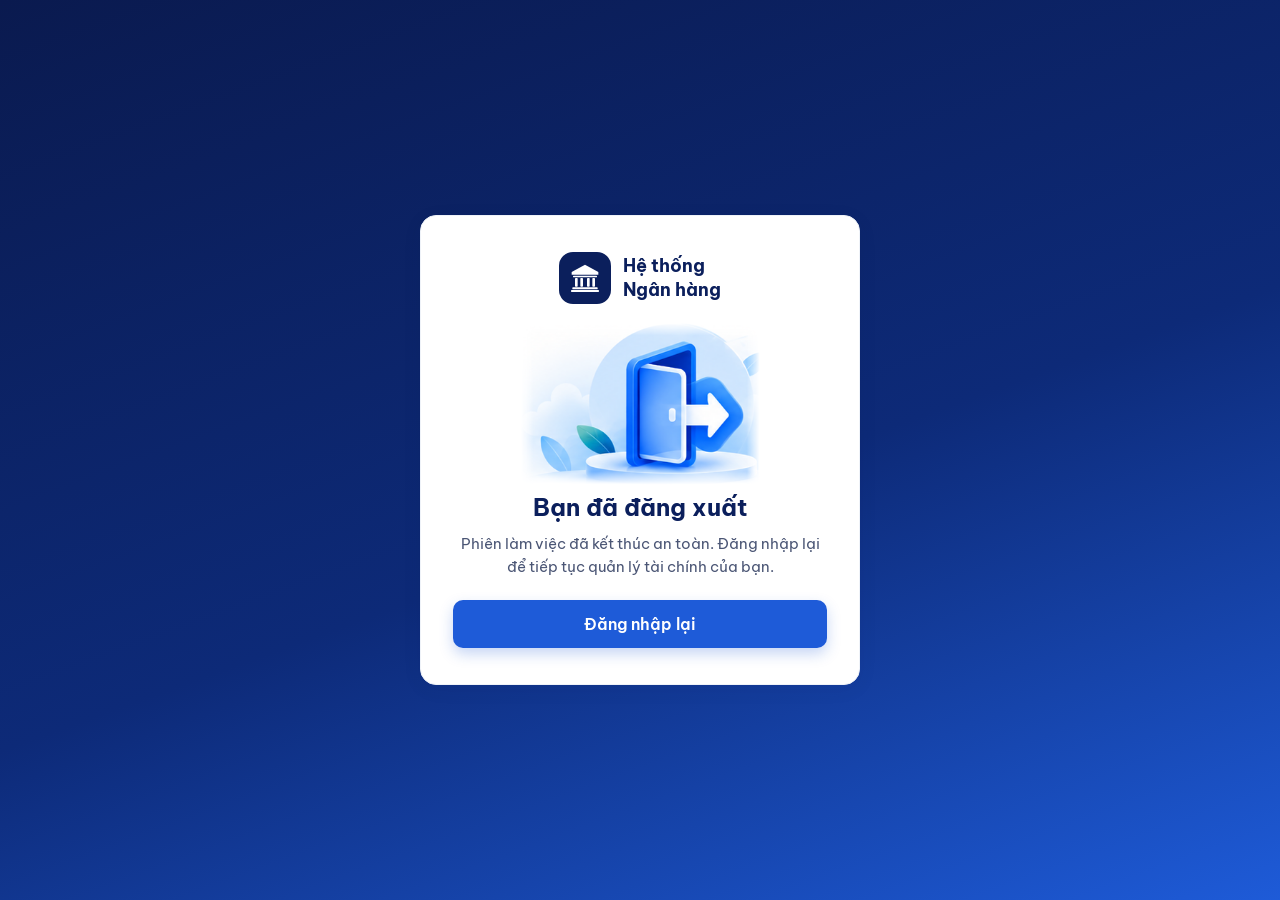
<file: NganHang/wwwroot/login.html>
<!DOCTYPE html>
<html lang="vi">
<head>
  <meta charset="UTF-8">
  <meta name="viewport" content="width=device-width, initial-scale=1">
  <title>Đăng nhập – Hệ thống Ngân hàng</title>
  <link rel="preconnect" href="https://fonts.googleapis.com">
  <link rel="preconnect" href="https://fonts.gstatic.com" crossorigin>
  <link rel="stylesheet" href="https://fonts.googleapis.com/css2?family=Be+Vietnam+Pro:wght@400;500;600;700;800&display=swap">
  <link rel="stylesheet" href="css/variables.css">
  <link rel="stylesheet" href="css/components.css">
  <style>
    body { min-height: 100vh; display: flex; align-items: center; justify-content: center; padding: 20px;
      background: linear-gradient(160deg, #0A1A4F 0%, #0D2A78 55%, #1E5BD8 100%); }
    .login { width: 100%; max-width: 440px; text-align: center; padding: 36px 32px; }
    .login__logo { display: inline-flex; align-items: center; gap: 12px; color: var(--navy); font-weight: 700; font-size: 18px; text-align: left; line-height: 1.3; }
    .login__logo span { width: 52px; height: 52px; border-radius: 14px; background: var(--navy); display: inline-flex; align-items: center; justify-content: center; }
    .login__logo svg { width: 32px; height: 32px; }
    .login__art { width: 240px; margin: 18px auto 4px; }
    .login h1 { font-size: 24px; color: var(--navy); }
    .login p { color: var(--text-2); margin: 8px 0 22px; }
  </style>
</head>
<body>
  <main class="card login">
    <div class="login__logo"><span id="logo"></span>Hệ thống<br>Ngân hàng</div>
    <img class="login__art" src="assets/images/logout-door.png" alt="">
    <h1>Bạn đã đăng xuất</h1>
    <p>Phiên làm việc đã kết thúc an toàn. Đăng nhập lại để tiếp tục quản lý tài chính của bạn.</p>
    <a class="btn btn--primary btn--lg btn--block" href="index.html">Đăng nhập lại</a>
  </main>
  <script src="js/icons.js"></script>
  <script>document.getElementById("logo").innerHTML = App.logoSvg(32);</script>
</body>
</html>
</file>
<file: NganHang/wwwroot/css/variables.css>
/* =========================================================
   DESIGN SYSTEM – Hệ thống Ngân hàng
   Tất cả màu, bo góc, bóng đổ dùng chung cho mọi trang.
   ========================================================= */
:root {
  /* Màu chủ đạo */
  --primary: #1E5BD8;
  --primary-hover: #174BB8;
  --primary-soft: #E8F0FE;
  --navy: #0B1F5C;
  --navy-2: #0B2A6F;

  /* Chữ & nền */
  --text: #0F1B3D;
  --text-2: #4B5675;
  --muted: #6B7590;
  --placeholder: #8A93A8;
  --bg-page: #F4F7FC;
  --card: #FFFFFF;
  --border: #E8EDF5;
  --border-2: #EEF2F8;
  --row-hover: #F7FAFF;
  --table-head: #F6F8FC;

  /* Trạng thái */
  --green: #16A34A;
  --green-soft: #E8F8EE;
  --red: #EF4444;
  --red-soft: #FDECEC;
  --amber: #D97706;
  --amber-soft: #FEF3D7;
  --orange: #F59E0B;
  --orange-deep: #F97316;
  --orange-soft: #FFF4E2;
  --purple: #7C3AED;
  --purple-soft: #F1EAFE;
  --blue: #2563EB;
  --blue-soft: #E8F0FE;

  /* Hình khối */
  --radius-xl: 20px;
  --radius-lg: 16px;
  --radius-md: 12px;
  --radius-sm: 8px;
  --shadow: 0 4px 20px rgba(15, 27, 61, 0.06);
  --shadow-hover: 0 10px 28px rgba(15, 27, 61, 0.10);
  --shadow-modal: 0 24px 60px rgba(11, 31, 92, 0.25);

  /* Layout */
  --sidebar-w: 265px;
  --header-h: 72px;
  --gap: 20px;
  --pad: 24px;

  /* Font */
  --font: "Be Vietnam Pro", "Segoe UI", Arial, sans-serif;
  --font-hand: "Dancing Script", "Segoe Script", "Brush Script MT", cursive;
}

*, *::before, *::after { box-sizing: border-box; }

html { -webkit-text-size-adjust: 100%; }

body {
  margin: 0;
  font-family: var(--font);
  font-size: 15px;
  line-height: 1.5;
  color: var(--text);
  background: var(--bg-page);
  -webkit-font-smoothing: antialiased;
  overflow-x: hidden;
}

body.no-scroll { overflow: hidden; }

img { max-width: 100%; display: block; }

a { color: inherit; text-decoration: none; }

button, input, select, textarea { font: inherit; color: inherit; }

button { cursor: pointer; }

h1, h2, h3, h4, p { margin: 0; }

svg.ic { flex: none; display: inline-block; vertical-align: middle; }

:focus-visible {
  outline: 3px solid rgba(30, 91, 216, 0.45);
  outline-offset: 2px;
}

.sr-only {
  position: absolute; width: 1px; height: 1px; padding: 0; margin: -1px;
  overflow: hidden; clip: rect(0, 0, 0, 0); white-space: nowrap; border: 0;
}

.money-in { color: var(--green); }
.money-out { color: var(--red); }

@media (prefers-reduced-motion: reduce) {
  *, *::before, *::after {
    animation-duration: 0.01ms !important;
    animation-iteration-count: 1 !important;
    transition-duration: 0.01ms !important;
  }
}

[hidden] { display: none !important; }
</file>
<file: NganHang/wwwroot/css/components.css>
/* =========================================================
   COMPONENT DÙNG CHUNG: card, nút, badge, bảng, modal, toast, form, biểu đồ
   ========================================================= */

/* ---------- CARD ---------- */
.card {
  background: var(--card);
  border: 1px solid var(--border-2);
  border-radius: var(--radius-lg);
  box-shadow: var(--shadow);
  padding: 20px;
  min-width: 0;
}
.card__head {
  display: flex; align-items: center; justify-content: space-between; gap: 12px;
  margin-bottom: 14px;
}
.card__head { flex-wrap: wrap; }
.card__title {
  display: flex; align-items: center; gap: 10px;
  font-size: 20px; font-weight: 700; color: var(--text); letter-spacing: -0.01em;
}
.card__title .ic { color: var(--primary); }
.card__title--sm { font-size: 19px; }
.link-more {
  display: inline-flex; align-items: center; gap: 4px;
  font-size: 15px; font-weight: 500; color: var(--primary);
  white-space: nowrap;
}
.link-more:hover { text-decoration: underline; }

/* ---------- NÚT ---------- */
.btn {
  display: inline-flex; align-items: center; justify-content: center; gap: 8px;
  height: 44px; padding: 0 18px;
  border-radius: 10px; border: 1px solid transparent;
  font-size: 15px; font-weight: 600; white-space: nowrap;
  transition: background .2s, border-color .2s, box-shadow .2s, color .2s, transform .1s;
}
.btn:active { transform: translateY(1px); }
.btn[disabled] { opacity: .55; cursor: not-allowed; }
.btn--primary { background: var(--primary); color: #fff; box-shadow: 0 6px 14px rgba(30, 91, 216, .25); }
.btn--primary:hover { background: var(--primary-hover); }
.btn--orange { background: linear-gradient(90deg, #F97316, #EA580C); color: #fff; box-shadow: 0 6px 14px rgba(234, 88, 12, .25); }
.btn--orange:hover { background: linear-gradient(90deg, #EA580C, #C2410C); }
.btn--danger { background: var(--red); color: #fff; box-shadow: 0 6px 14px rgba(239, 68, 68, .28); }
.btn--danger:hover { background: #DC2626; }
.btn--outline { background: #fff; border-color: #BFD3F7; color: var(--primary); }
.btn--outline:hover { background: var(--primary-soft); }
.btn--outline-orange { background: #fff; border-color: #FBC9A1; color: #EA580C; }
.btn--outline-orange:hover { background: #FFF4EC; }
.btn--soft { background: #EEF3FC; color: var(--navy); }
.btn--soft:hover { background: #E2EAF8; }
.btn--block { width: 100%; }
.btn--lg { height: 48px; font-size: 16px; }

.round-btn {
  width: 36px; height: 36px; border-radius: 50%; border: 0;
  display: inline-flex; align-items: center; justify-content: center;
  background: var(--primary-soft); color: var(--primary);
  transition: transform .2s, background .2s;
  flex: none;
}
.round-btn:hover { transform: translateX(2px); }

.copy-btn {
  border: 0; background: none; padding: 4px; border-radius: 6px;
  color: var(--muted); display: inline-flex;
}
.copy-btn:hover { color: var(--primary); background: var(--primary-soft); }

/* ---------- BADGE ---------- */
.badge {
  display: inline-flex; align-items: center; gap: 6px;
  padding: 4px 10px; border-radius: 8px;
  font-size: 14px; font-weight: 500; white-space: nowrap;
}
.badge--success { background: var(--green-soft); color: var(--green); }
.badge--pending { background: var(--amber-soft); color: var(--amber); }
.badge--failed { background: var(--red-soft); color: var(--red); }
.badge--dot::before { content: ""; width: 7px; height: 7px; border-radius: 50%; background: currentColor; }
.badge--sm { font-size: 13px; padding: 3px 10px; border-radius: 20px; }

.trend {
  display: inline-flex; align-items: center; gap: 4px;
  padding: 2px 8px; border-radius: 6px;
  font-size: 15px; font-weight: 700;
}
.trend--up { background: var(--green-soft); color: var(--green); }
.trend--down { background: var(--red-soft); color: var(--red); }

/* ---------- ICON TRÒN GIAO DỊCH ---------- */
.tx-ic {
  width: 34px; height: 34px; border-radius: 50%;
  display: inline-flex; align-items: center; justify-content: center; flex: none;
}
.tx-ic--out { background: #FDECEE; color: #E5484D; }
.tx-ic--in { background: var(--green-soft); color: var(--green); }
.tx-ic--bill { background: var(--purple-soft); color: var(--purple); }
.tx-ic--interest { background: var(--purple-soft); color: var(--purple); }
.tx-ic--shop { background: #FFF1E6; color: #EA580C; }

/* ---------- BẢNG ---------- */
.table-wrap { overflow-x: auto; -webkit-overflow-scrolling: touch; }
.table { width: 100%; border-collapse: collapse; font-size: 14px; }
.table-wrap > .table { min-width: 520px; } /* màn hẹp: bảng cuộn ngang trong card, không bóp méo cột */
.table th {
  background: var(--table-head); color: var(--muted);
  font-weight: 500; text-align: left; white-space: nowrap;
  padding: 10px 12px;
}
.table th:first-child { border-radius: 8px 0 0 8px; }
.table th:last-child { border-radius: 0 8px 8px 0; }
.table td { padding: 10px 12px; border-bottom: 1px solid var(--border-2); vertical-align: middle; }
.table tbody tr:last-child td { border-bottom: 0; }
.table tbody tr.is-clickable { cursor: pointer; transition: background .15s; }
.table tbody tr.is-clickable:hover { background: var(--row-hover); }
.table .t-right { text-align: right; }
.table .t-center { text-align: center; }
.cell-2l { line-height: 1.4; }
.cell-2l small { display: block; font-size: 13px; color: var(--muted); }
.cell-time { color: var(--text-2); white-space: nowrap; line-height: 1.4; }
.cell-amount { font-weight: 600; font-size: 15px; white-space: nowrap; }
.cell-balance { white-space: nowrap; color: var(--text); font-weight: 500; }
.cell-acc { white-space: nowrap; }
.cell-desc { display: flex; align-items: center; gap: 10px; min-width: 170px; }

.empty {
  text-align: center; padding: 32px 16px; color: var(--muted); font-size: 14px;
}

/* ---------- FORM ---------- */
.field { display: flex; flex-direction: column; gap: 8px; }
.field__label { font-size: 15px; font-weight: 500; color: var(--text); }
.input, .select {
  height: 44px; width: 100%;
  padding: 0 14px;
  border: 1px solid #D9E1EE; border-radius: 10px; background: #fff;
  font-size: 15px; outline: 0;
  transition: border-color .2s, box-shadow .2s;
}
.input:focus, .select:focus { border-color: var(--primary); box-shadow: 0 0 0 3px rgba(30, 91, 216, .15); }
.input[readonly] { background: #F1F4F9; border-color: #E6EBF3; color: var(--text-2); }
.select {
  appearance: none; -webkit-appearance: none;
  padding-right: 38px;
  background: #fff url("data:image/svg+xml,%3Csvg xmlns='http://www.w3.org/2000/svg' width='16' height='16' viewBox='0 0 24 24' fill='none' stroke='%230F1B3D' stroke-width='2' stroke-linecap='round' stroke-linejoin='round'%3E%3Cpath d='m6 9 6 6 6-6'/%3E%3C/svg%3E") no-repeat right 12px center;
  cursor: pointer;
}
.select--sm { width: auto; max-width: 100%; flex: none; height: 36px; font-size: 14px; border-color: #E3E8F1; border-radius: 8px; padding: 0 34px 0 12px; }

.money-input {
  position: relative; display: flex; align-items: center;
  height: 56px; border: 1.5px solid #D9E1EE; border-radius: 12px; background: #fff;
  padding: 0 14px 0 16px;
  transition: border-color .2s, box-shadow .2s;
}
.money-input:focus-within { border-color: var(--primary); box-shadow: 0 0 0 3px rgba(30, 91, 216, .15); }
.money-input.is-orange:focus-within { border-color: #F97316; box-shadow: 0 0 0 3px rgba(249, 115, 22, .15); }
.money-input.is-error { border-color: var(--red); }
.money-input input {
  flex: 1; min-width: 0; border: 0; outline: 0; background: transparent;
  font-size: 22px; font-weight: 700; color: var(--text); height: 100%;
}
.money-input input::placeholder { font-weight: 500; font-size: 17px; color: var(--placeholder); }
.money-input__unit { font-size: 18px; color: var(--muted); margin-left: 6px; }
.money-input__clear {
  border: 0; background: #C7CEDB; color: #fff; width: 20px; height: 20px; border-radius: 50%;
  display: none; align-items: center; justify-content: center; margin-left: 10px; padding: 0;
}
.money-input.has-value .money-input__clear { display: inline-flex; }

.chips { display: grid; grid-template-columns: repeat(4, 1fr); gap: 10px; }
.chip {
  height: 40px; border-radius: 12px; border: 1px solid #D9E1EE; background: #fff;
  font-size: 14px; font-weight: 500; color: var(--text);
  transition: background .15s, border-color .15s, color .15s;
}
.chip:hover { border-color: var(--primary); }
.chip.is-active { background: var(--primary); border-color: var(--primary); color: #fff; }
.chips--orange .chip:hover { border-color: #F97316; }
.chips--orange .chip.is-active { background: #FFF1E6; border-color: #F97316; color: #EA580C; }

.field-error { font-size: 13px; color: var(--red); min-height: 0; }
.field-error:empty { display: none; }

.note {
  display: flex; align-items: flex-start; gap: 10px;
  padding: 12px 14px; border-radius: 12px;
  font-size: 14px; line-height: 1.45;
}
.note .ic { flex: none; margin-top: 1px; }
.note--info { background: #EEF4FE; color: var(--text-2); }
.note--info .ic { color: var(--primary); }
.note--warn { background: #FFF6E5; color: #8A5300; }
.note--warn .ic { color: #F59E0B; }
.note--error { background: var(--red-soft); color: #B42318; }
.note--error .ic { color: var(--red); }

/* Toggle switch */
.switch { position: relative; width: 44px; height: 24px; flex: none; }
.switch input { position: absolute; opacity: 0; inset: 0; margin: 0; cursor: pointer; z-index: 1; }
.switch span {
  position: absolute; inset: 0; border-radius: 12px; background: #CBD3E1; transition: background .2s;
}
.switch span::after {
  content: ""; position: absolute; top: 3px; left: 3px; width: 18px; height: 18px;
  border-radius: 50%; background: #fff; box-shadow: 0 1px 3px rgba(0,0,0,.2); transition: transform .2s;
}
.switch input:checked + span { background: var(--green); }
.switch input:checked + span::after { transform: translateX(20px); }
.switch input:focus-visible + span { outline: 3px solid rgba(30, 91, 216, .45); outline-offset: 2px; }

/* Tabs dạng gạch chân */
.tabs { display: flex; gap: 4px; border-bottom: 1px solid var(--border-2); overflow-x: auto; }
.tab {
  border: 0; background: none; padding: 10px 14px 12px;
  font-size: 14px; font-weight: 500; color: var(--muted);
  border-bottom: 2px solid transparent; margin-bottom: -1px; white-space: nowrap;
}
.tab:hover { color: var(--text); }
.tab.is-active { color: var(--primary); border-bottom-color: var(--primary); font-weight: 600; }

/* ---------- TOAST ---------- */
.toast-stack {
  position: fixed; top: 20px; right: 20px; z-index: 200;
  display: flex; flex-direction: column; gap: 10px;
  pointer-events: none;
}
.toast {
  display: flex; align-items: center; gap: 10px;
  min-width: 260px; max-width: min(380px, calc(100vw - 40px));
  padding: 12px 16px;
  background: #fff; border-radius: 12px;
  border-left: 4px solid var(--green);
  box-shadow: 0 12px 32px rgba(15, 27, 61, .16);
  font-size: 14px; font-weight: 500;
  pointer-events: auto;
  animation: toast-in .25s ease;
}
.toast .ic { color: var(--green); }
.toast--error { border-left-color: var(--red); }
.toast--error .ic { color: var(--red); }
.toast--info { border-left-color: var(--primary); }
.toast--info .ic { color: var(--primary); }
.toast.is-leaving { opacity: 0; transform: translateX(16px); transition: opacity .25s, transform .25s; }
@keyframes toast-in { from { opacity: 0; transform: translateX(16px); } to { opacity: 1; transform: none; } }

/* ---------- MODAL ---------- */
.modal-overlay {
  position: fixed; inset: 0; z-index: 100;
  background: rgba(15, 27, 61, 0.45);
  -webkit-backdrop-filter: blur(4px); backdrop-filter: blur(4px);
  display: flex; align-items: center; justify-content: center;
  padding: 20px;
  opacity: 0; transition: opacity .2s ease;
  overflow-y: auto;
}
.modal-overlay.is-open { opacity: 1; }
.modal {
  position: relative;
  width: 100%; max-width: 530px;
  max-height: calc(100vh - 40px); overflow-y: auto;
  background: #fff; border-radius: var(--radius-xl);
  box-shadow: var(--shadow-modal);
  padding: 28px;
  transform: scale(.96); transition: transform .2s ease;
  margin: auto;
}
.modal-overlay.is-open .modal { transform: scale(1); }
.modal--sm { max-width: 460px; }
.modal--lg { max-width: 580px; }
.modal__close {
  position: absolute; top: 18px; right: 18px;
  width: 36px; height: 36px; border-radius: 50%; border: 0; background: transparent;
  display: inline-flex; align-items: center; justify-content: center; color: var(--text-2);
}
.modal__close:hover { background: #F1F4F9; color: var(--text); }
.modal__title { font-size: 26px; font-weight: 700; color: var(--navy); letter-spacing: -0.01em; padding-right: 40px; }
.modal__desc { font-size: 14px; color: var(--text-2); margin-top: 6px; }
.modal__body { margin-top: 20px; display: flex; flex-direction: column; gap: 16px; }
.modal__foot { display: grid; grid-template-columns: 1fr 1fr; gap: 16px; margin-top: 22px; }

/* ---------- BIỂU ĐỒ (SVG tự vẽ) ---------- */
.chart { position: relative; width: 100%; }
.chart svg { display: block; width: 100%; overflow: visible; }
.chart__tooltip {
  position: absolute; pointer-events: none; z-index: 5;
  background: var(--navy); color: #fff;
  font-size: 12px; font-weight: 600; white-space: nowrap;
  padding: 6px 10px; border-radius: 8px;
  transform: translate(-50%, calc(-100% - 12px));
  opacity: 0; transition: opacity .12s;
}
.chart__tooltip.is-visible { opacity: 1; }
.chart__tooltip small { display: block; font-weight: 400; opacity: .8; }
.chart__bubble {
  position: absolute; pointer-events: none;
  background: var(--primary); color: #fff;
  font-size: 12px; font-weight: 600; white-space: nowrap;
  padding: 4px 8px; border-radius: 6px;
  transform: translate(-100%, calc(-100% - 10px));
}
.chart__bubble::after {
  content: ""; position: absolute; right: 8px; bottom: -4px;
  border: 5px solid transparent; border-top-color: var(--primary); border-bottom: 0;
}
.chart-legend {
  display: flex; justify-content: center; align-items: center; gap: 8px;
  font-size: 13px; color: var(--text-2); margin-top: 6px;
}
.chart-legend i { width: 9px; height: 9px; border-radius: 50%; background: var(--primary); }

/* Hiệu ứng vẽ biểu đồ khi tải */
.chart-reveal { animation: chart-reveal .7s ease-out both; }
@keyframes chart-reveal { from { clip-path: inset(0 100% 0 0); } to { clip-path: inset(0 0 0 0); } }

/* Mục thông tin dạng lưới trong modal chi tiết */
.info-grid { display: grid; grid-template-columns: 1fr 1fr; }
.info-cell {
  display: flex; gap: 12px; align-items: flex-start;
  padding: 14px 6px; border-bottom: 1px solid var(--border-2);
}
.info-cell:nth-child(odd) { border-right: 1px solid var(--border-2); padding-right: 14px; }
.info-cell:nth-child(even) { padding-left: 16px; }
.info-cell:nth-last-child(-n+2) { border-bottom: 0; }
.info-cell__ic {
  width: 36px; height: 36px; border-radius: 50%; background: #EEF3FC; color: var(--text-2);
  display: inline-flex; align-items: center; justify-content: center; flex: none;
}
.info-cell__label { font-size: 13px; color: var(--muted); }
.info-cell__value { font-size: 16px; font-weight: 600; color: var(--text); display: flex; align-items: center; gap: 4px; word-break: break-word; }
.info-cell__value.is-big { font-size: 18px; font-weight: 700; }
.info-cell__value.is-green { color: var(--green); }
.info-cell__value.is-red { color: var(--red); }

@media (max-width: 560px) {
  .modal { padding: 22px 18px; }
  .modal__title { font-size: 22px; }
  .modal__foot { gap: 10px; }
  .chips { grid-template-columns: repeat(2, 1fr); }
  .info-grid { grid-template-columns: 1fr; }
  .info-cell, .info-cell:nth-child(odd), .info-cell:nth-child(even) { border-right: 0; padding: 12px 4px; border-bottom: 1px solid var(--border-2); }
  .info-cell:last-child { border-bottom: 0; }
  .toast-stack { left: 12px; right: 12px; top: 12px; }
  .toast { max-width: none; }
}

/* ---------- KHỐI TÀI KHOẢN TRONG MODAL NẠP/RÚT ---------- */
.acc-block {
  display: flex; align-items: center; gap: 16px;
  padding: 16px; border-radius: 14px;
  background: linear-gradient(110deg, #EAF2FF 0%, #F4F8FF 60%, #E8F0FE 100%);
  border: 1px solid #DCE7FB;
}
.acc-block--pay { background: linear-gradient(110deg, #FFF3E3 0%, #FFF8EF 60%, #FFEBD2 100%); border-color: #FBE2C3; }
.acc-block__tile {
  width: 64px; height: 64px; border-radius: 14px; flex: none; overflow: hidden;
  display: inline-flex; align-items: center; justify-content: center;
}
.acc-block__tile--save { background: #DCE8FD; }
.acc-block__tile--save img { width: 100%; height: 100%; object-fit: cover; }
.acc-block__tile--pay { background: linear-gradient(135deg, #FB923C, #F97316); color: #fff; box-shadow: 0 6px 14px rgba(249, 115, 22, .3); }
.acc-block__main { flex: 1; min-width: 0; }
.acc-block__name { font-size: 17px; font-weight: 700; color: var(--navy); display: flex; align-items: center; gap: 8px; flex-wrap: wrap; }
.acc-block__label { font-size: 13px; color: var(--muted); margin-top: 4px; }
.acc-block__num { font-size: 16px; font-weight: 600; display: flex; align-items: center; gap: 6px; }
.acc-block__bal { text-align: right; }
.acc-block__bal .badge { margin-bottom: 4px; }
.acc-block__name { white-space: nowrap; }
.acc-block__amount { font-size: 22px; font-weight: 800; color: var(--navy); white-space: nowrap; }
.acc-block__meta { font-size: 13px; color: var(--text-2); margin-top: 2px; white-space: nowrap; }
.acc-block__meta strong { color: var(--text); }
@media (max-width: 560px) {
  .acc-block { flex-wrap: wrap; }
  .acc-block__name { white-space: normal; }
  .acc-block__bal { text-align: left; width: 100%; padding-left: 80px; }
}

/* ---------- MODAL ĐĂNG XUẤT ---------- */
.logout-modal { text-align: center; padding-top: 18px; }
.logout-modal__art { width: 300px; max-width: 80%; margin: 0 auto 6px; }
.logout-modal__title { padding: 0; font-size: 28px; }
.logout-modal__desc { color: var(--text-2); font-size: 16px; margin: 10px auto 0; max-width: 470px; line-height: 1.6; }
.logout-modal__foot { grid-template-columns: 1fr 1.15fr; }
.logout-modal__or {
  display: flex; align-items: center; gap: 12px; margin: 22px 0 12px;
  color: var(--muted); font-size: 14px;
}
.logout-modal__or::before, .logout-modal__or::after { content: ""; flex: 1; height: 1px; background: var(--border); }
.logout-modal__home {
  display: inline-flex; align-items: center; gap: 8px;
  color: var(--primary); font-size: 16px; font-weight: 500;
}
.logout-modal__home:hover { text-decoration: underline; }
.logout-modal__tip {
  display: flex; align-items: center; gap: 14px; text-align: left;
  margin-top: 22px; padding: 14px 18px; border-radius: 14px;
  background: linear-gradient(90deg, #EAF2FF, #F3F7FF); color: var(--text-2); font-size: 14px;
}
.logout-modal__tip .ic { color: var(--primary); flex: none; }
.logout-modal__tip strong { color: var(--navy); display: block; font-size: 15px; }
.spinner {
  width: 18px; height: 18px; border-radius: 50%;
  border: 2.5px solid rgba(255,255,255,.4); border-top-color: #fff;
  animation: spin .8s linear infinite;
}
@keyframes spin { to { transform: rotate(360deg); } }

/* ---------- DÒNG THÔNG TIN TRONG MODAL BẢO MẬT / HỒ SƠ ---------- */
.sec-row { display: flex; align-items: center; gap: 12px; padding: 4px 0; }
.profile-head { display: flex; align-items: center; gap: 14px; padding-right: 40px; }
.profile-head img { width: 60px; height: 60px; border-radius: 50%; }

/* ---------- CHI TIẾT GIAO DỊCH ---------- */
.tx-detail__head { display: flex; flex-direction: column; align-items: center; gap: 8px; text-align: center; }
.tx-detail__head .tx-ic { width: 52px; height: 52px; }
.tx-detail__amount { font-size: 28px; font-weight: 800; }

/* ---------- DONUT ---------- */
.donut { position: relative; flex: none; }
.donut svg { display: block; }
.donut__center {
  position: absolute; inset: 0;
  display: flex; flex-direction: column; align-items: center; justify-content: center; text-align: center;
}

/* Giao dịch thất bại (đã hoàn tác): số tiền gạch ngang, mờ đi vì không làm đổi số dư */
.table tr.is-failed .cell-amount { color: var(--muted); text-decoration: line-through; }
.table tr.is-failed .cell-balance { color: var(--muted); }
.tx-detail__note--failed {
  margin-top: 12px; padding: 10px 12px; border-radius: 10px;
  background: var(--red-soft); color: var(--red); font-size: 14px; line-height: 1.5;
}

/* ===== Tuần 4: tài khoản bị khóa ===== */
.badge--locked { background: #EEF1F6; color: #4B5568; gap: 5px; }
.btn--red { background: var(--red); color: #fff; }
.btn--red:hover { filter: brightness(.94); }
.btn--outline-red { background: #fff; color: var(--red); border: 1.5px solid #F5B5B5; }
.btn--outline-red:hover { background: var(--red-soft); border-color: var(--red); }
.info-cell__value:has(small) { flex-wrap: wrap; }
.info-cell__value small { flex-basis: 100%; font-size: 12.5px; font-weight: 500; color: var(--muted); }

.lock-panel {
  margin-top: 16px; padding: 14px 16px; border-radius: 12px;
  border: 1px solid var(--border-2); background: #F8FAFD;
  display: grid; grid-template-columns: minmax(0, 1fr) auto; gap: 10px 14px; align-items: center;
}
.lock-panel--locked { background: #FFF7F7; border-color: #F7D4D4; }
.lock-panel__text { display: flex; gap: 10px; align-items: flex-start; color: var(--text-2); font-size: 13.5px; line-height: 1.45; }
.lock-panel__text .ic { flex: none; margin-top: 2px; color: var(--navy); }
.lock-panel--locked .lock-panel__text .ic { color: var(--red); }
.lock-panel__text strong { display: block; color: var(--text); font-size: 14.5px; }
.lock-panel__btn { height: 40px; white-space: nowrap; }
.lock-panel__confirm { display: none; grid-column: 1 / -1; padding-top: 10px; border-top: 1px dashed var(--border); font-size: 14px; color: var(--text); }
.lock-panel.is-confirm .lock-panel__confirm { display: block; }
.lock-panel.is-confirm .lock-panel__btn { display: none; }
.lock-panel__actions { display: flex; justify-content: flex-end; gap: 10px; margin-top: 10px; }
.lock-panel__actions .btn { height: 40px; }
.lock-panel .field-error { grid-column: 1 / -1; margin: 0; }
@media (max-width: 480px) {
  .lock-panel { grid-template-columns: 1fr; }
  .lock-panel__btn { width: 100%; }
}
</file>
